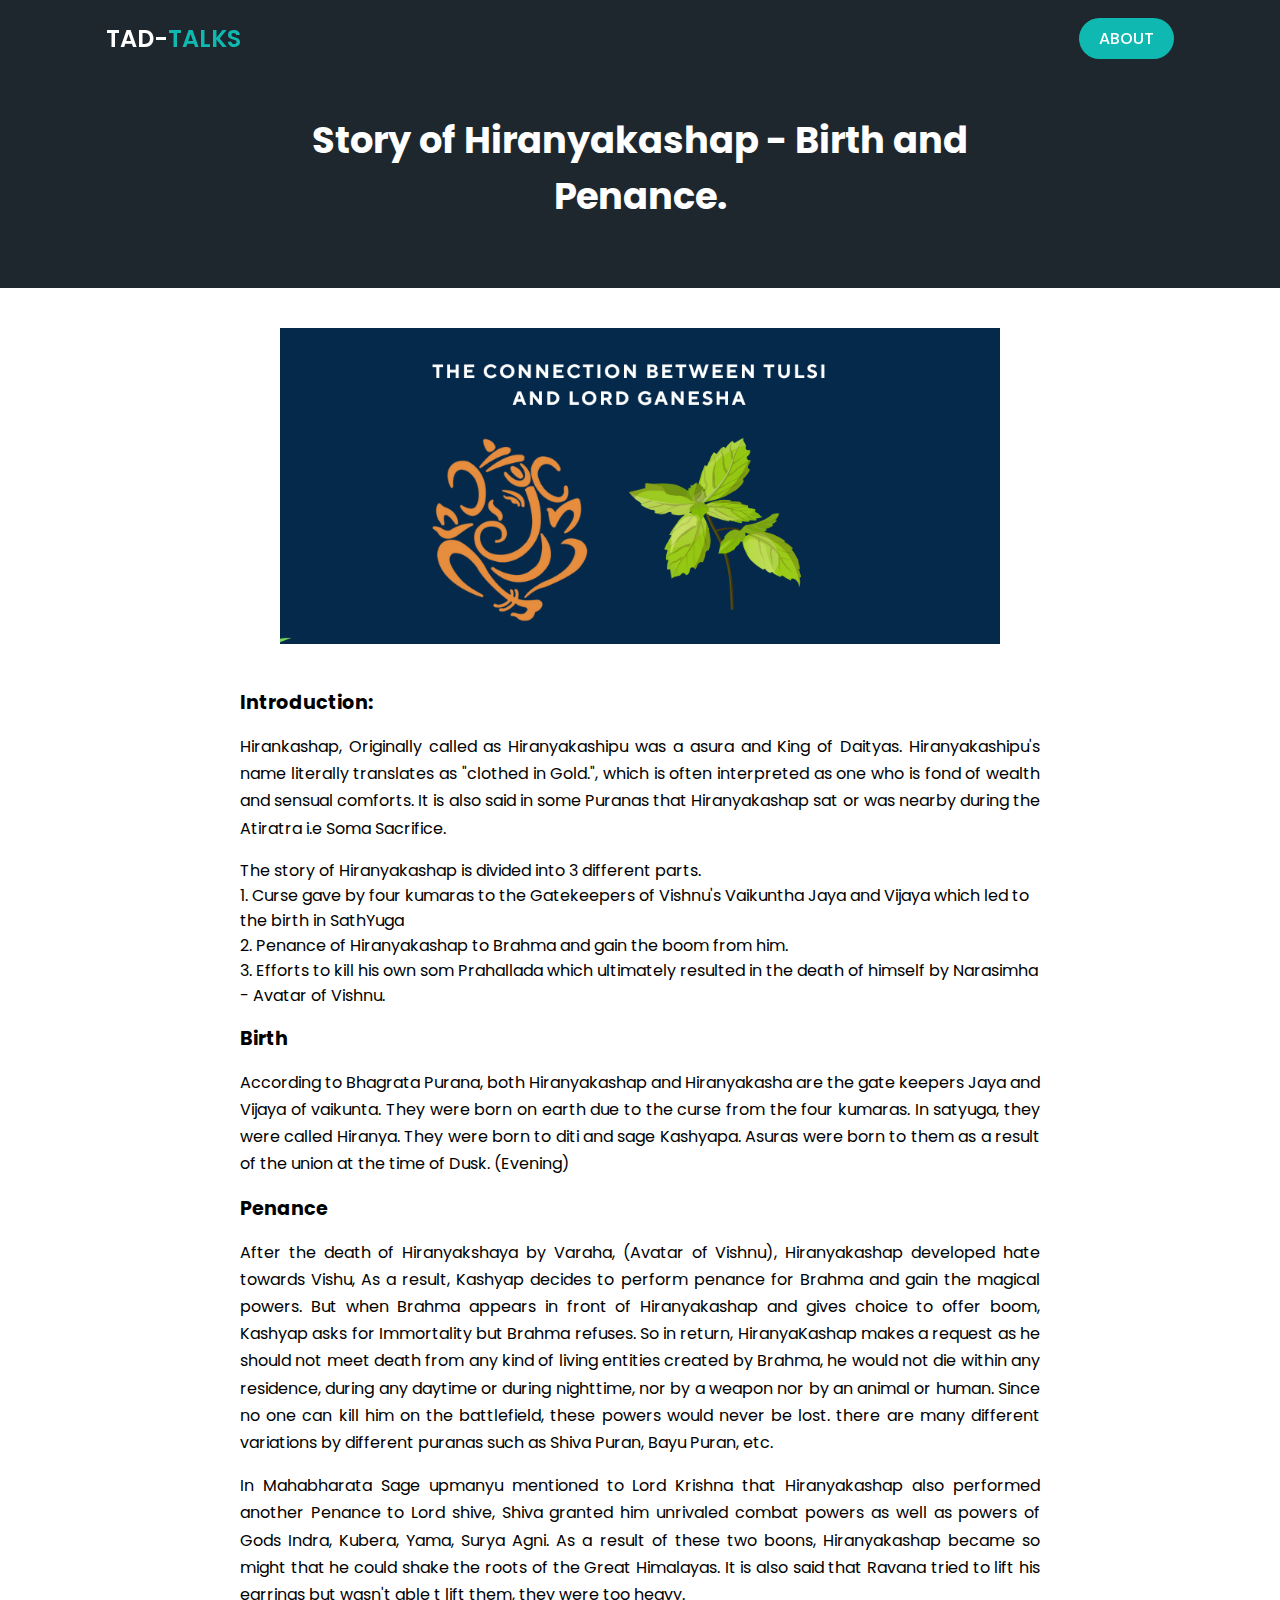
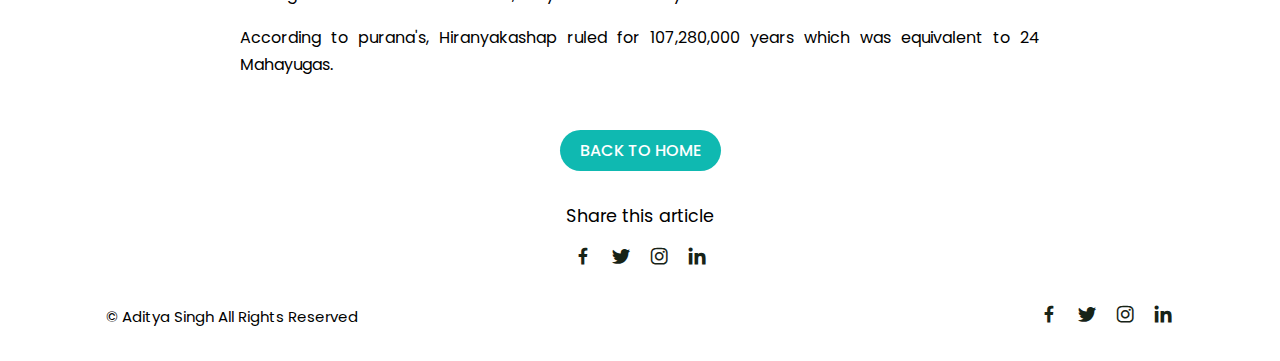
<file: post-2.html>
<!DOCTYPE html>
<html lang="en">
<head>
  <meta charset="UTF-8">
  <meta http-equiv="X-UA-Compatible" content="IE=edge">
  <meta name="viewport" content="width=device-width, initial-scale=1.0">
  <title>Post page</title>
  <!-- Link to CSS -->
  <link rel="stylesheet" href="css/style.css">
  <!-- Box Icons -->
  <link href='https://unpkg.com/boxicons@2.1.2/css/boxicons.min.css' rel='stylesheet'>
</head>
<body>
  <!-- Header -->
  <header>
  <div class="nav container">
    <!-- logo -->
    <a href="index.html" class="logo">TAD-<span>TALKS</span></a>
    <!-- Login btn-->
    <a href="#" class="login">About</a>
  </div>
  </header>

  <!-- Post content -->
  <section class="post-header">
    <div class="header-content post-container">
      <!-- backto home -->
      <!-- <a href="index.html" class="back-home">Back To Home</a> -->
      <!-- Title -->
      <h1 class="header-title">Story of Hiranyakashap - Birth and Penance.</h>
      <!-- post-img -->
      <img src="img/post-1.png" alt="" class="header-img">
    </div>
  </section>



  <!-- posts -->
 <section class="post-content post-container">
    <h2 class="sub-heading">Introduction:     </h2>
    <p class="post-text">Hirankashap, Originally called as Hiranyakashipu was a asura and King of Daityas. Hiranyakashipu's name literally translates as "clothed in Gold.", which is often interpreted as one who is fond of wealth and sensual comforts. It is also said in some Puranas that Hiranyakashap sat or was nearby during the Atiratra i.e Soma Sacrifice.
    </p>
    <p>
      The story of Hiranyakashap is divided into 3 different parts. <br>
1. Curse gave by four kumaras to the Gatekeepers of Vishnu's Vaikuntha Jaya and Vijaya which led to the birth in SathYuga <br>
2. Penance of Hiranyakashap to Brahma and gain the boom from him. <br>
3. Efforts to kill his own som Prahallada which ultimately resulted in the death of himself by Narasimha - Avatar of Vishnu. <br>
    </p>
    <p class="post-text"></p>
    <h2 class="sub-heading">Birth</h2>
    <p class="post-text">According to Bhagrata Purana, both Hiranyakashap and Hiranyakasha are the gate keepers Jaya and Vijaya of vaikunta. They were born on earth due to the curse from the four kumaras. In satyuga, they were called Hiranya. They were born to diti and sage Kashyapa. Asuras were born to them as a result of the union at the time of Dusk. (Evening)
    </p>
    <h2 class="sub-heading">Penance</h2>
    <p class="post-text">After the death of Hiranyakshaya by Varaha, (Avatar of Vishnu), Hiranyakashap developed hate towards Vishu, As a result, Kashyap decides to perform penance for Brahma and gain the magical powers. But when Brahma appears in front of Hiranyakashap and gives choice to offer boom, Kashyap asks for Immortality but Brahma refuses. So in return, HiranyaKashap makes a request as he should not meet death from any kind of living entities created by Brahma, he would not die within any residence, during any daytime or during nighttime, nor by a weapon nor by an animal or human. 
      Since no one can kill him on the battlefield, these powers would never be lost. there are many different variations by different puranas such as Shiva Puran, Bayu Puran, etc. 
      </p>
    <p class="post-text">In Mahabharata Sage upmanyu mentioned to Lord Krishna that Hiranyakashap also performed another Penance to Lord shive, Shiva granted him unrivaled combat powers as well as powers of Gods Indra, Kubera, Yama, Surya Agni. 
      As a result of these two boons, Hiranyakashap became so might that he could shake the roots of the Great Himalayas. It is also said that Ravana tried to lift his earrings but wasn't able t lift them, they were too heavy.
      
    </p>
    <p class="post-text">According to purana's, Hiranyakashap ruled for 107,280,000 years which was equivalent to 24 Mahayugas. 
    </p>
    <!-- <p class="post-text">
      Lord Ganesha is known as Vignahara-Remover of Obstacles.
      Ganesha also appears in Buddism, not only in the form of Buddist God but also as a Hindu deity called “Vinayaka”
      Few famous temples popular in India of Lord Ganesha are Dagaduseth-Which is located in Pune India, Siddivinayaka-Located in Mumbai, Kanipakam-located near Tirupati in Andhra Pradesh.      
    </p> -->

 </section>
 <div class="back-home-container">
  <a href="index.html" class="back-home-bottom">Back To Home</a>
 </div>
 
 <div class="share post-container">
  <span class="share-title">Share this article</span>
  <div class="social">
    <a href="#"><i class='bx bxl-facebook'></i></a>
    <a href="#"><i class='bx bxl-twitter'></i></a>
    <a href="#"><i class='bx bxl-instagram'></i></a>
    <a href="#"><i class='bx bxl-linkedin'></i></a>
  </div>
 </div>

  <!-- Footer -->
  <div class="footer container">
    <p>
      &#169; Aditya Singh All Rights Reserved
    </p>
    <div class="social">
      <a href="#"><i class='bx bxl-facebook'></i></a>
      <a href="#"><i class='bx bxl-twitter'></i></a>
      <a href="#"><i class='bx bxl-instagram'></i></a>
      <a href="#"><i class='bx bxl-linkedin'></i></a>
    </div>
  </div>
  





  <!-- JQuery Link -->
  <script
  src="https://code.jquery.com/jquery-3.6.0.js"
  integrity="sha256-H+K7U5CnXl1h5ywQfKtSj8PCmoN9aaq30gDh27Xc0jk="
  crossorigin="anonymous"></script>

  <!-- link to JS -->
  <script src="js/main.js"></script>
</body> 
</html>
</file>
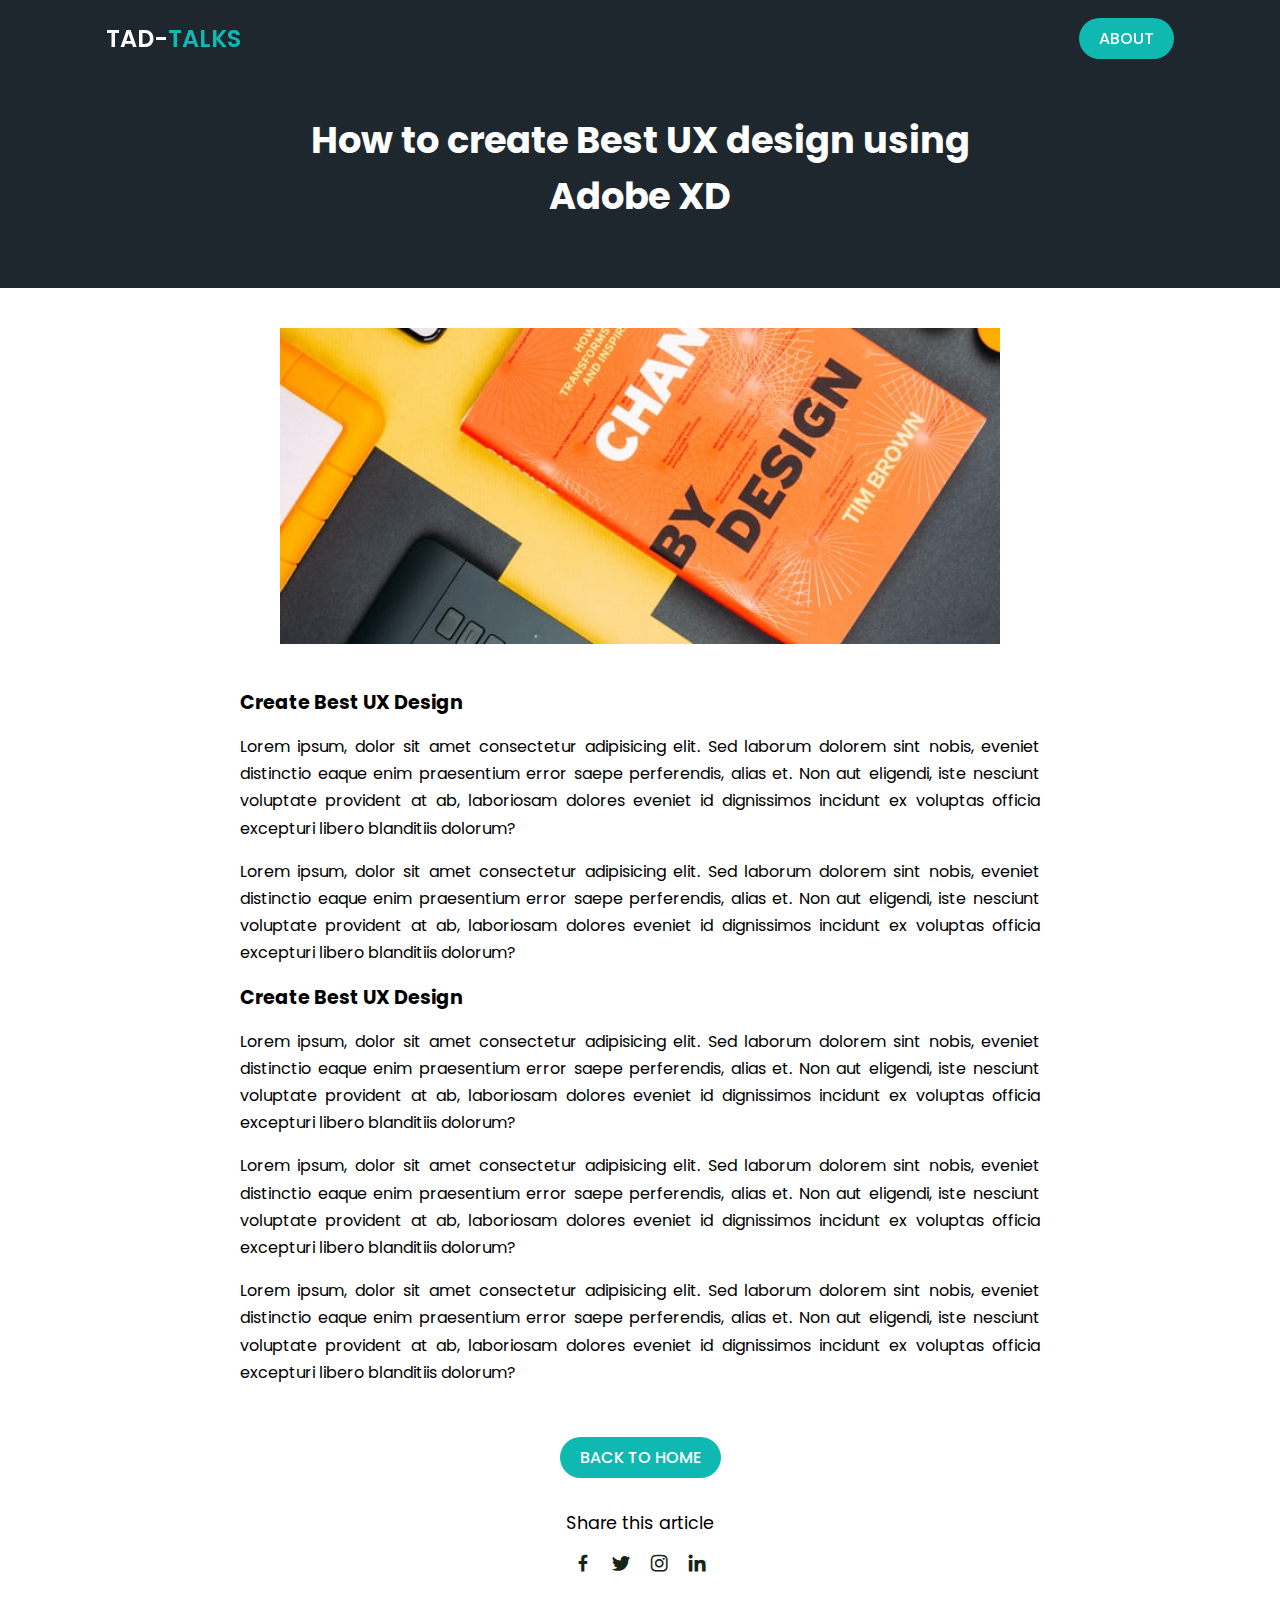
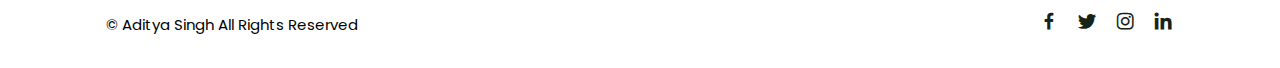
<file: post-page.html>
<!DOCTYPE html>
<html lang="en">
<head>
  <meta charset="UTF-8">
  <meta http-equiv="X-UA-Compatible" content="IE=edge">
  <meta name="viewport" content="width=device-width, initial-scale=1.0">
  <title>Post page</title>
  <!-- Link to CSS -->
  <link rel="stylesheet" href="css/style.css">
  <!-- Box Icons -->
  <link href='https://unpkg.com/boxicons@2.1.2/css/boxicons.min.css' rel='stylesheet'>
</head>
<body>
  <!-- Header -->
  <header>
  <div class="nav container">
    <!-- logo -->
    <a href="index.html" class="logo">TAD-<span>TALKS</span></a>
    <!-- Login btn-->
    <a href="#" class="login">About</a>
  </div>
  </header>

  <!-- Post content -->
  <section class="post-header">
    <div class="header-content post-container">
      <!-- backto home -->
      <!-- <a href="index.html" class="back-home">Back To Home</a> -->
      <!-- Title -->
      <h1 class="header-title">How to create Best UX design using Adobe XD</h>
      <!-- post-img -->
      <img src="img/post-1.jpg" alt="" class="header-img">
    </div>
  </section>



  <!-- posts -->
 <section class="post-content post-container">
    <h2 class="sub-heading">Create Best UX Design</h2>
    <p class="post-text">Lorem ipsum, dolor sit amet consectetur adipisicing elit. Sed laborum dolorem sint nobis, eveniet distinctio eaque enim praesentium error saepe perferendis, alias et. Non aut eligendi, iste nesciunt voluptate provident at ab, laboriosam dolores eveniet id dignissimos incidunt ex voluptas officia excepturi libero blanditiis dolorum?</p>
    <p class="post-text">Lorem ipsum, dolor sit amet consectetur adipisicing elit. Sed laborum dolorem sint nobis, eveniet distinctio eaque enim praesentium error saepe perferendis, alias et. Non aut eligendi, iste nesciunt voluptate provident at ab, laboriosam dolores eveniet id dignissimos incidunt ex voluptas officia excepturi libero blanditiis dolorum?</p>
    <h2 class="sub-heading">Create Best UX Design</h2>
    <p class="post-text">Lorem ipsum, dolor sit amet consectetur adipisicing elit. Sed laborum dolorem sint nobis, eveniet distinctio eaque enim praesentium error saepe perferendis, alias et. Non aut eligendi, iste nesciunt voluptate provident at ab, laboriosam dolores eveniet id dignissimos incidunt ex voluptas officia excepturi libero blanditiis dolorum?</p>
    <p class="post-text">Lorem ipsum, dolor sit amet consectetur adipisicing elit. Sed laborum dolorem sint nobis, eveniet distinctio eaque enim praesentium error saepe perferendis, alias et. Non aut eligendi, iste nesciunt voluptate provident at ab, laboriosam dolores eveniet id dignissimos incidunt ex voluptas officia excepturi libero blanditiis dolorum?</p>
    <p class="post-text">Lorem ipsum, dolor sit amet consectetur adipisicing elit. Sed laborum dolorem sint nobis, eveniet distinctio eaque enim praesentium error saepe perferendis, alias et. Non aut eligendi, iste nesciunt voluptate provident at ab, laboriosam dolores eveniet id dignissimos incidunt ex voluptas officia excepturi libero blanditiis dolorum?</p>
 </section>
 <div class="back-home-container">
  <a href="index.html" class="back-home-bottom">Back To Home</a>
 </div>
 
 <div class="share post-container">
  <span class="share-title">Share this article</span>
  <div class="social">
    <a href="#"><i class='bx bxl-facebook'></i></a>
    <a href="#"><i class='bx bxl-twitter'></i></a>
    <a href="#"><i class='bx bxl-instagram'></i></a>
    <a href="#"><i class='bx bxl-linkedin'></i></a>
  </div>
 </div>

  <!-- Footer -->
  <div class="footer container">
    <p>
      &#169; Aditya Singh All Rights Reserved
    </p>
    <div class="social">
      <a href="#"><i class='bx bxl-facebook'></i></a>
      <a href="#"><i class='bx bxl-twitter'></i></a>
      <a href="#"><i class='bx bxl-instagram'></i></a>
      <a href="#"><i class='bx bxl-linkedin'></i></a>
    </div>
  </div>
  





  <!-- JQuery Link -->
  <script
  src="https://code.jquery.com/jquery-3.6.0.js"
  integrity="sha256-H+K7U5CnXl1h5ywQfKtSj8PCmoN9aaq30gDh27Xc0jk="
  crossorigin="anonymous"></script>

  <!-- link to JS -->
  <script src="js/main.js"></script>
</body> 
</html>
</file>
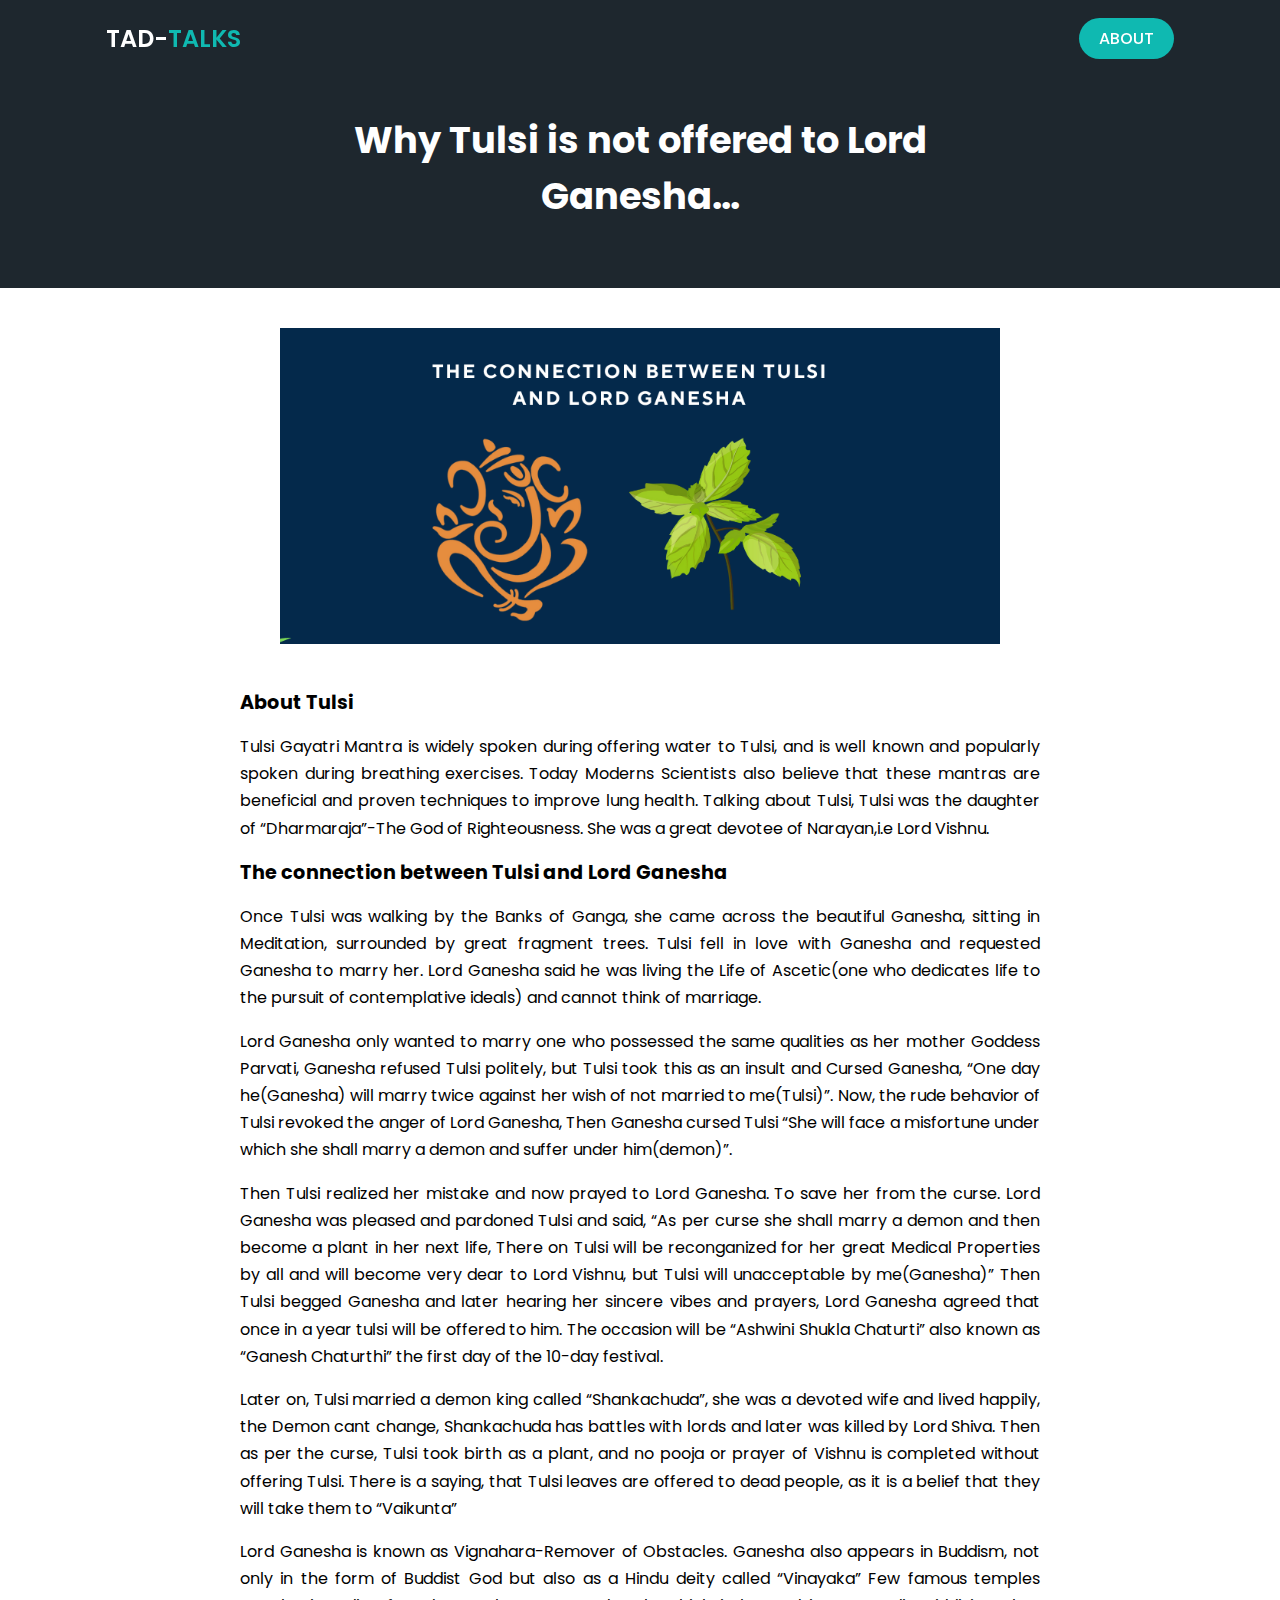
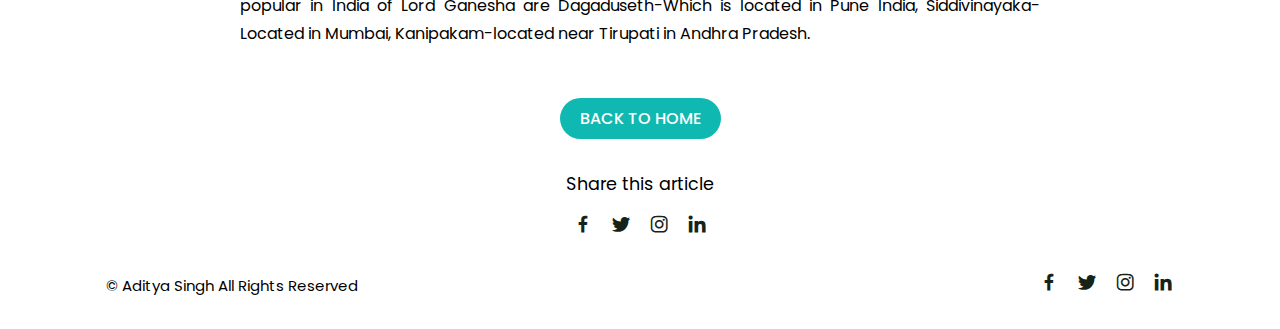
<file: templates/post-page.html>
<!DOCTYPE html>
<html lang="en">
<head>
  <meta charset="UTF-8">
  <meta http-equiv="X-UA-Compatible" content="IE=edge">
  <meta name="viewport" content="width=device-width, initial-scale=1.0">
  <title>Post page</title>
  <!-- Link to CSS -->
  <link rel="stylesheet" href="css/style.css">
  <!-- Box Icons -->
  <link href='https://unpkg.com/boxicons@2.1.2/css/boxicons.min.css' rel='stylesheet'>
</head>
<body>
  <!-- Header -->
  <header>
  <div class="nav container">
    <!-- logo -->
    <a href="index.html" class="logo">TAD-<span>TALKS</span></a>
    <!-- Login btn-->
    <a href="#" class="login">About</a>
  </div>
  </header>

  <!-- Post content -->
  <section class="post-header">
    <div class="header-content post-container">
      <!-- backto home -->
      <!-- <a href="index.html" class="back-home">Back To Home</a> -->
      <!-- Title -->
      <h1 class="header-title">Why Tulsi is not offered to Lord Ganesha...</h>
      <!-- post-img -->
      <img src="img/post-1.png" alt="" class="header-img">
    </div>
  </section>



  <!-- posts -->
 <section class="post-content post-container">
    <h2 class="sub-heading">About Tulsi</h2>
    <p class="post-text">Tulsi Gayatri Mantra is widely spoken during offering water to Tulsi, and is well known and popularly spoken during breathing exercises. Today Moderns Scientists also believe that these mantras are beneficial and proven techniques to improve lung health. Talking about Tulsi, Tulsi was the daughter of “Dharmaraja”-The God of Righteousness. She was a great devotee of Narayan,i.e Lord Vishnu.
    </p>
    <p class="post-text"></p>
    <h2 class="sub-heading">The connection between Tulsi and Lord Ganesha</h2>
    <p class="post-text">Once Tulsi was walking by the Banks of Ganga, she came across the beautiful Ganesha, sitting in Meditation, surrounded by great fragment trees. Tulsi fell in love with Ganesha and requested Ganesha to marry her. Lord Ganesha said he was living the Life of Ascetic(one who dedicates life to the pursuit of contemplative ideals) and cannot think of marriage.</p>
    <p class="post-text">Lord Ganesha only wanted to marry one who possessed the same qualities as her mother Goddess Parvati, Ganesha refused Tulsi politely, but Tulsi took this as an insult and Cursed Ganesha, “One day he(Ganesha) will marry twice against her wish of not married to me(Tulsi)”. Now, the rude behavior of Tulsi revoked the anger of Lord Ganesha, Then Ganesha cursed Tulsi “She will face a misfortune under which she shall marry a demon and suffer under him(demon)”.</p>
    <p class="post-text">Then Tulsi realized her mistake and now prayed to Lord Ganesha. To save her from the curse. Lord Ganesha was pleased and pardoned Tulsi and said, “As per curse she shall marry a demon and then become a plant in her next life, There on Tulsi will be reconganized for her great Medical Properties by all and will become very dear to Lord Vishnu, but Tulsi will unacceptable by me(Ganesha)” Then Tulsi begged Ganesha and later hearing her sincere vibes and prayers, Lord Ganesha agreed that once in a  year tulsi will be offered to him. The occasion will be “Ashwini Shukla Chaturti” also known as “Ganesh Chaturthi” the first day of the 10-day festival. 
    </p>
    <p class="post-text">Later on, Tulsi married a demon king called “Shankachuda”, she was a devoted wife and lived happily, the Demon cant change, Shankachuda has battles with lords and later was killed by Lord Shiva. Then as per the curse, Tulsi took birth as a plant, and no pooja or prayer of Vishnu is completed without offering Tulsi. There is a saying, that Tulsi leaves are offered to dead people, as it is a belief that they will take them to “Vaikunta” 
    </p>
    <p class="post-text">
      Lord Ganesha is known as Vignahara-Remover of Obstacles.
      Ganesha also appears in Buddism, not only in the form of Buddist God but also as a Hindu deity called “Vinayaka”
      Few famous temples popular in India of Lord Ganesha are Dagaduseth-Which is located in Pune India, Siddivinayaka-Located in Mumbai, Kanipakam-located near Tirupati in Andhra Pradesh.      
    </p>

 </section>
 <div class="back-home-container">
  <a href="index.html" class="back-home-bottom">Back To Home</a>
 </div>
 
 <div class="share post-container">
  <span class="share-title">Share this article</span>
  <div class="social">
    <a href="#"><i class='bx bxl-facebook'></i></a>
    <a href="#"><i class='bx bxl-twitter'></i></a>
    <a href="#"><i class='bx bxl-instagram'></i></a>
    <a href="#"><i class='bx bxl-linkedin'></i></a>
  </div>
 </div>

  <!-- Footer -->
  <div class="footer container">
    <p>
      &#169; Aditya Singh All Rights Reserved
    </p>
    <div class="social">
      <a href="#"><i class='bx bxl-facebook'></i></a>
      <a href="#"><i class='bx bxl-twitter'></i></a>
      <a href="#"><i class='bx bxl-instagram'></i></a>
      <a href="#"><i class='bx bxl-linkedin'></i></a>
    </div>
  </div>
  





  <!-- JQuery Link -->
  <script
  src="https://code.jquery.com/jquery-3.6.0.js"
  integrity="sha256-H+K7U5CnXl1h5ywQfKtSj8PCmoN9aaq30gDh27Xc0jk="
  crossorigin="anonymous"></script>

  <!-- link to JS -->
  <script src="js/main.js"></script>
</body> 
</html>
</file>
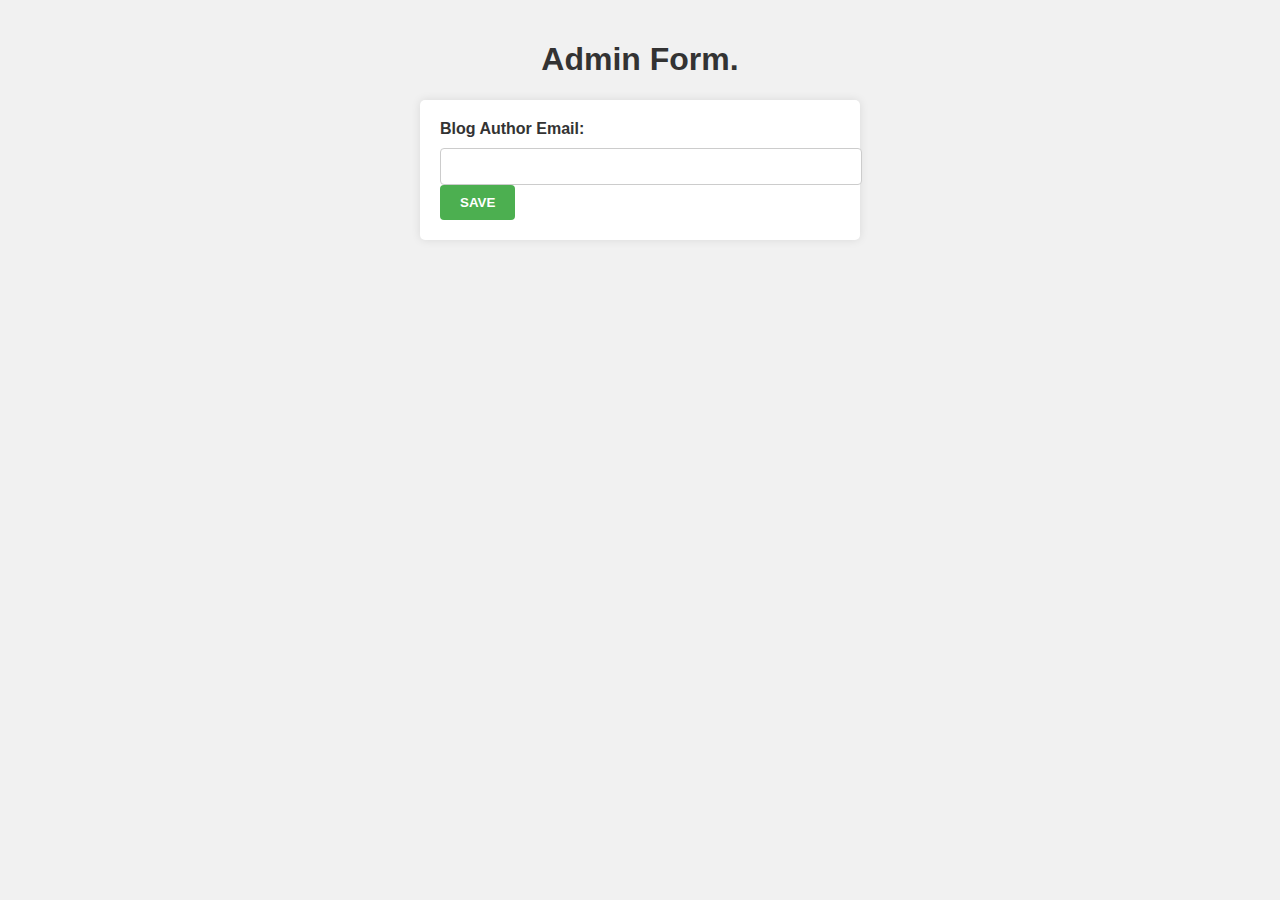
<file: templates/index/adminForm.html>
<!DOCTYPE html>
<html lang="en">
<head>
    <meta charset="UTF-8">
    <meta http-equiv="X-UA-Compatible" content="IE=edge">
    <meta name="viewport" content="width=\, initial-scale=1.0">
    <title>Document</title>
    
    <link rel="stylesheet" href="/templates/css/adminStyle.css">

</head>
<body>
    <h1>
        Admin Form.
    </h1>
    <form action="">
        <label for="authorEmail">Blog Author Email:</label>
        <input type="email" name="authorEmail" required id="authorEmail">
        <button type="submit">Save</button>
    </form>
</body>
</html>
</file>
<file: css/style.css>
/* Google fonts */
@import url('https://fonts.googleapis.com/css2?family=Poppins:wght@400;500;600;700&display=swap');
*{
  font-family: 'Poppins', sans-serif;
  margin: 0;
  padding: 0;
  scroll-behavior: smooth;
  scroll-padding-top: 2rem;
  box-sizing: border-box;
}

/* variables */
:root{
  --container-color:#1e272e;
  --second-color: #0fb9b1;
  --text-color: #172317;
  --bg-color: #ffffff;
}
/* :root{
  --container-color: #040615;
  --second-color: #1b65a7;
  --text-color: #172317;
  --bg-color: #F2F4F5;
} */
/* :root{
  --container-color: #333;
  --second-color: #4c76e2;
  --text-color: #172317;
  --bg-color: #fff;
} */
/* :root{
  --container-color: #1a1e21;
  --second-color: #fd8f44;
  --text-color: #172317;
  --bg-color: #fff;
} */
::selection{
  color: var(--bg-color);
  background-color: var(--second-color);
}
a{
  text-decoration: none;
}
li{
  list-style: none;
}
img{
  width: 100%;
}
section{
  padding: 3rem 0 2rem;
}
.container{
  max-width: 1068px;
  margin: auto;
  width: 100%;
}
/* Header */
header{
  position: fixed;
  top: 0;
  left: 0;
  width: 100%;
  z-index: 200;
}
header.shadow{
  background: var(--bg-color);
  box-shadow: 0 1px 4px hsl(0, 4%, 14%/10%);
  transition: 0.4s;
}
header.shadow .logo{
  color: var(--text-color) ;
}
.nav{
  display: flex;
  align-items: center;
  justify-content: space-between;
  padding: 18px 0;
}
.logo{
  font-size: 1.5rem;
  font-weight: 600;
  color: var(--bg-color);
}
.logo span{
  color: var(--second-color);
}
.login{
  padding: 8px 20px;
  text-transform: uppercase;
  font-weight: 500;
  border-radius: 22px;
  background: var(--second-color);
  color: var(--bg-color);
}
.login:hover{
  background: var(--bg-color);
  color: var(--second-color);
  transition: 0.3s;
  /* border-radius: 4px; */
  border: 4px;
  border: var(--text-color);

}
.knowme-container{
  margin-top: 2rem;
}
.knowme{
  padding: 11px 26px;
  text-transform: uppercase;
  font-weight: 500;
  border-radius: 22px;
  background: var(--second-color);
  color: var(--bg-color);
}
.knowme:hover{
  background: var(--bg-color);
  color: var(--second-color);
  transition: 0.3s;
}
/* home */
.home{
  width: 100%;
  min-height: 440px;
  background: var(--container-color);
  display: grid;
  justify-content: center;
  align-items: center;
}
.home-text{
  color: var(--bg-color);
  text-align: center;
}
.home-title{
  font-size: 3.5rem;
}
.home-title-1{
  color: var(--second-color);
}
.home-subtitle{
  font-size: 2rem;
  font-weight: 400;
}
/* post-filter */
.post-filter{
  display: flex;
  justify-content: center;
  align-items: center;
  column-gap: 1.5rem;
  margin-top: 2rem !important;
  padding-bottom: 1.5rem;
}
.filter-item{
  font-size: 0.9rem;
  font-weight: 500;
  cursor: pointer;
}
.active-filter{
  background: var(--second-color);
  color: var(--bg-color);
  padding: 4px 10px;
  border-radius: 4px;
}
 /* Posts */
 .post{
  display: grid;
  grid-template-columns: repeat(auto-fit, minmax(280px, auto));
  justify-content: center;
  gap: 1.5rem;
 }
 .post-box{
  background: var(--bg-color);
  box-shadow: 0 4px 14px hsl(355deg 25%  15% / 10%);
  padding: 15px;
  border-radius: 0.5rem;
 }
 .post-img{
  width: 100%;
  height: 200px;
  object-fit: cover;
  object-position: center;
  border-radius: 0.5rem;
 }
 .category{
  padding-top: 0.5rem;
  padding-bottom: 0.5rem;

  font-size: 0.9rem;
  font-weight: 600;
  text-transform: uppercase;
  color: var(--second-color);
 }
 .post-title{
  font-size: 1.2rem;
  font-weight: 600  ;
  color: var(--text-color);
  /* to remain title in 2 lines */
  display: -webkit-box;
  -webkit-line-clamp: 2;
  -webkit-box-orient: vertical;
  overflow: hidden;
 }
 .post-date{
  display: flex;
  font-size: 0.875rem;
  text-transform:uppercase ;
  font-weight: 430;
  margin-top: 6px;
 }
 .post-description{
  font-size: 0.9rem;
  line-height: 1.5rem;
  margin: 5px 0 10px;
  /* remain text in 3 lines */
  display: -webkit-box;
  -webkit-line-clamp: 3;
  -webkit-box-orient: vertical;
  overflow: hidden;
 }
.profile{
  display: flex;
  align-items: center;
  gap: 10px;
  margin-top: 1rem;
}
.profile-img{
  width: 35px;
  height: 35px;
  border-radius: 50%;
  object-fit: cover;
  object-position: center;
  border: 2px solid var(--second-color);
}
.profile-name{
  font-size: 0.82rem;
  font-weight: 500;
}
.footer{
  display: flex;
  justify-content: space-between;
  align-items: center;
  padding: 30px 0;
}
.footer p{
  font-size: 0.938rem;
}
.social{
  display: flex;
  align-items: center;
  column-gap: 1rem;
}
.social .bx{
  font-size: 1.4rem;
  color: var(--text-color);
}
.social .bx:hover{
  color: var(--second-color);
  transition: 0.3s all linear;
}



/* ****** Post-Page ******** */
/* Post content  */
.post-header{
  width: 100%;
  /* height: 500px; */
  height: 288px;
  background: var(--container-color);
}
.post-container{
  max-width: 800px;
  margin: auto;
  width: 100%;
}
.header-content{
  display: flex;
  flex-direction: column;
  align-items: center;
  margin-top: 4rem !important;
}
.back-home{
  color: var(--second-color);
  font-size: 0.9rem;
}
.header-title{
  width: 90%;
  font-size: 2.3rem;
  color: var(--bg-color);
  text-align: center;
  margin-bottom: 1rem;
}
.header-img{
  width: 100%;
  height: 420px;
  object-fit: cover;  
  object-position: center;
  /* padding-top: 1rem; */
  padding-top: 6.5rem;
  /* border-radius: ; */
}
.post-content{
  margin-top: 22rem !important;
}
.sub-heading{
  font-size: 1.2rem;
}
.post-text{
  font-size: 1rem;
  line-height: 1.7rem;
  margin: 1rem 0;
  text-align: justify;
}
.back-home-container{
  margin-bottom: 1.5rem;
  display: flex;
  flex-direction: column;
  align-items: center;
  margin-bottom: 2rem;
  margin-top: 0.2rem;
  /* margin-top: 4rem !important; */
}
.back-home-bottom{
  font-size: 1rem;
  /* font-weight: 500; */
  /* color: var(--second-color); */
  padding: 8px 20px;
  text-transform: uppercase;
  font-weight: 500;
  border-radius: 22px;
  background: var(--second-color);
  color: var(--bg-color);
}

.back-home-bottom:hover{
  background: var(--text-color);
  color: var(--second-color);
  transition: 0.3s;
}

/* share */
.share{
  display: flex;
  flex-direction:column ;
  align-items: center;
  row-gap: 1rem;
}
.share-title{
  font-size: 1.1rem;

}
/* Responsive */
@media (max-width: 1060px){
  .container{
    margin: 0 auto;
    width: 95%;
  }
  .home-text{
    width: 100%;
  }
}

@media (max-width: 800px){
  .nav{
    padding: 14px 0;
  }
  .post-container{
    margin: 0 auto;
    width: 95%;
  }
}
@media (max-width: 768px){
  .nav{
    padding: 10px 0;
  }
  section{
    padding: 2rem 0;
  }
  .header-content{
    margin-top: 3rem !important;
  }
  .home{
    min-height: 380px;
  }
  .home-title{
    font-size: 3rem;
  }
  .header-title{
    font-size: 2rem;
  }
  .header-img{
    height: 370px;
  }
  .post-header{
    height: 435px;
  }
  .post-content{
    margin-top: 9rem !important;
  }
}

@media (max-width: 570px){
  .post-header{
    height: 390px;
  }
  .header-title{
    width: 100%;
  }
  .header-img{
    height: 340px;
  }
  .footer{
    flex-direction: column;
    row-gap: 20px 0;
    padding: 20px 0;
    text-align: center;
  }
}

@media (max-width: 396px){
  .home-title{
    font-size: 2rem;
  }
  .home-subtitle{
    font-size: 0.9rem;
  }
  .home{
    min-height: 300px;
  }
  .post-box{
    padding: 10px;
  }
  .header-title{
    font-size: 1.4rem;
  }
  .header-img{
    height: 240px;
  }
  .post-header{
    height: 335px;
  }
  .post-content{
    margin-top: 5rem !important;
  }
  .post-text{
    font-size: 0.875rem;
    line-height: 1.5rem;
    margin: 10px 0;
  }
}
</file>
<file: templates/css/style.css>
/* Google fonts */
@import url('https://fonts.googleapis.com/css2?family=Poppins:wght@400;500;600;700&display=swap');
*{
  font-family: 'Poppins', sans-serif;
  margin: 0;
  padding: 0;
  scroll-behavior: smooth;
  scroll-padding-top: 2rem;
  box-sizing: border-box;
}

/* variables */
:root{
  --container-color:#1e272e;
  --second-color: #0fb9b1;
  --text-color: #172317;
  --bg-color: #ffffff;
}
/* :root{
  --container-color: #040615;
  --second-color: #1b65a7;
  --text-color: #172317;
  --bg-color: #F2F4F5;
} */
/* :root{
  --container-color: #333;
  --second-color: #4c76e2;
  --text-color: #172317;
  --bg-color: #fff;
} */
/* :root{
  --container-color: #1a1e21;
  --second-color: #fd8f44;
  --text-color: #172317;
  --bg-color: #fff;
} */
::selection{
  color: var(--bg-color);
  background-color: var(--second-color);
}
a{
  text-decoration: none;
}
li{
  list-style: none;
}
img{
  width: 100%;
}
section{
  padding: 3rem 0 2rem;
}
.container{
  max-width: 1068px;
  margin: auto;
  width: 100%;
}
/* Header */
header{
  position: fixed;
  top: 0;
  left: 0;
  width: 100%;
  z-index: 200;
}
header.shadow{
  background: var(--bg-color);
  box-shadow: 0 1px 4px hsl(0, 4%, 14%/10%);
  transition: 0.4s;
}
header.shadow .logo{
  color: var(--text-color) ;
}
.nav{
  display: flex;
  align-items: center;
  justify-content: space-between;
  padding: 18px 0;
}
.logo{
  font-size: 1.5rem;
  font-weight: 600;
  color: var(--bg-color);
}
.logo span{
  color: var(--second-color);
}
.login{
  padding: 8px 20px;
  text-transform: uppercase;
  font-weight: 500;
  border-radius: 22px;
  background: var(--second-color);
  color: var(--bg-color);
}
.login:hover{
  background: var(--bg-color);
  color: var(--second-color);
  transition: 0.3s;
  /* border-radius: 4px; */
  border: 4px;
  border: var(--text-color);

}
.knowme-container{
  margin-top: 2rem;
}
.knowme{
  padding: 11px 26px;
  text-transform: uppercase;
  font-weight: 500;
  border-radius: 22px;
  background: var(--second-color);
  color: var(--bg-color);
}
.knowme:hover{
  background: var(--bg-color);
  color: var(--second-color);
  transition: 0.3s;
}
/* home */
.home{
  width: 100%;
  min-height: 440px;
  background: var(--container-color);
  display: grid;
  justify-content: center;
  align-items: center;
}
.home-text{
  color: var(--bg-color);
  text-align: center;
}
.home-title{
  font-size: 3.5rem;
}
.home-title-1{
  color: var(--second-color);
}
.home-subtitle{
  font-size: 2rem;
  font-weight: 400;
}
/* post-filter */
.post-filter{
  display: flex;
  justify-content: center;
  align-items: center;
  column-gap: 1.5rem;
  margin-top: 2rem !important;
  padding-bottom: 1.5rem;
}
.filter-item{
  font-size: 0.9rem;
  font-weight: 500;
  cursor: pointer;
}
.active-filter{
  background: var(--second-color);
  color: var(--bg-color);
  padding: 4px 10px;
  border-radius: 4px;
}
 /* Posts */
 .post{
  display: grid;
  grid-template-columns: repeat(auto-fit, minmax(280px, auto));
  justify-content: center;
  gap: 1.5rem;
 }
 .post-box{
  background: var(--bg-color);
  box-shadow: 0 4px 14px hsl(355deg 25%  15% / 10%);
  padding: 15px;
  border-radius: 0.5rem;
 }
 .post-img{
  width: 100%;
  height: 200px;
  object-fit: cover;
  object-position: center;
  border-radius: 0.5rem;
 }
 .category{
  padding-top: 0.5rem;
  padding-bottom: 0.5rem;

  font-size: 0.9rem;
  font-weight: 600;
  text-transform: uppercase;
  color: var(--second-color);
 }
 .post-title{
  font-size: 1.2rem;
  font-weight: 600  ;
  color: var(--text-color);
  /* to remain title in 2 lines */
  display: -webkit-box;
  -webkit-line-clamp: 2;
  -webkit-box-orient: vertical;
  overflow: hidden;
 }
 .post-date{
  display: flex;
  font-size: 0.875rem;
  text-transform:uppercase ;
  font-weight: 430;
  margin-top: 6px;
 }
 .post-description{
  font-size: 0.9rem;
  line-height: 1.5rem;
  margin: 5px 0 10px;
  /* remain text in 3 lines */
  display: -webkit-box;
  -webkit-line-clamp: 3;
  -webkit-box-orient: vertical;
  overflow: hidden;
 }
.profile{
  display: flex;
  align-items: center;
  gap: 10px;
  margin-top: 1rem;
}
.profile-img{
  width: 35px;
  height: 35px;
  border-radius: 50%;
  object-fit: cover;
  object-position: center;
  border: 2px solid var(--second-color);
}
.profile-name{
  font-size: 0.82rem;
  font-weight: 500;
}
.footer{
  display: flex;
  justify-content: space-between;
  align-items: center;
  padding: 30px 0;
}
.footer p{
  font-size: 0.938rem;
}
.social{
  display: flex;
  align-items: center;
  column-gap: 1rem;
}
.social .bx{
  font-size: 1.4rem;
  color: var(--text-color);
}
.social .bx:hover{
  color: var(--second-color);
  transition: 0.3s all linear;
}



/* ****** Post-Page ******** */
/* Post content  */
.post-header{
  width: 100%;
  /* height: 500px; */
  height: 288px;
  background: var(--container-color);
}
.post-container{
  max-width: 800px;
  margin: auto;
  width: 100%;
}
.header-content{
  display: flex;
  flex-direction: column;
  align-items: center;
  margin-top: 4rem !important;
}
.back-home{
  color: var(--second-color);
  font-size: 0.9rem;
}
.header-title{  
  width: 90%;
  font-size: 2.3rem;
  color: var(--bg-color);
  text-align: center;
  margin-bottom: 1rem;
}
.header-img{
  width: 100%;
  height: 420px;
  object-fit: cover;  
  object-position: center;
  /* padding-top: 1rem; */
  padding-top: 6.5rem;
  /* border-radius: ; */
}
.post-content{
  margin-top: 22rem !important;
}
.sub-heading{
  font-size: 1.2rem;
}
.post-text{
  font-size: 1rem;
  line-height: 1.7rem;
  margin: 1rem 0;
  text-align: justify;
}
.back-home-container{
  margin-bottom: 1.5rem;
  display: flex;
  flex-direction: column;
  align-items: center;
  margin-bottom: 2rem;
  margin-top: 0.2rem;
  /* margin-top: 4rem !important; */
}
.back-home-bottom{
  font-size: 1rem;
  /* font-weight: 500; */
  /* color: var(--second-color); */
  padding: 8px 20px;
  text-transform: uppercase;
  font-weight: 500;
  border-radius: 22px;
  background: var(--second-color);
  color: var(--bg-color);
}

.back-home-bottom:hover{
  background: var(--text-color);
  color: var(--second-color);
  transition: 0.3s;
}

/* share */
.share{
  display: flex;
  flex-direction:column ;
  align-items: center;
  row-gap: 1rem;
}
.share-title{
  font-size: 1.1rem;

}
/* Responsive */
@media (max-width: 1060px){
  .container{
    margin: 0 auto;
    width: 95%;
  }
  .home-text{
    width: 100%;
  }
}

@media (max-width: 800px){
  .nav{
    padding: 14px 0;
  }
  .post-container{
    margin: 0 auto;
    width: 95%;
  }
}
@media (max-width: 768px){
  .nav{
    padding: 10px 0;
  }
  section{
    padding: 2rem 0;
  }
  .header-content{
    margin-top: 3rem !important;
  }
  .home{
    min-height: 380px;
  }
  .home-title{
    font-size: 3rem;
  }
  .header-title{
    font-size: 2rem;
  }
  .header-img{
    height: 370px;
  }
  .post-header{
    height: 435px;
  }
  .post-content{
    margin-top: 9rem !important;
  }
}

@media (max-width: 570px){
  .post-header{
    height: 390px;
  }
  .header-title{
    width: 100%;
  }
  .header-img{
    height: 340px;
  }
  .footer{
    flex-direction: column;
    row-gap: 20px 0;
    padding: 20px 0;
    text-align: center;
  }
}

@media (max-width: 396px){
  .home-title{
    font-size: 2rem;
  }
  .home-subtitle{
    font-size: 0.9rem;
  }
  .home{
    min-height: 300px;
  }
  .post-box{
    padding: 10px;
  }
  .header-title{
    font-size: 1.4rem;
  }
  .header-img{
    height: 240px;
  }
  .post-header{
    height: 335px;
  }
  .post-content{
    margin-top: 5rem !important;
  }
  .post-text{
    font-size: 0.875rem;
    line-height: 1.5rem;
    margin: 10px 0;
  }
}
</file>
<file: templates/css/adminStyle.css>
body {
    font-family: Arial, sans-serif;
    background-color: #f1f1f1;
    margin: 0;
    padding: 20px;
  }
  
  h1 {
    color: #333;
    text-align: center;
  }
  
  form {
    background-color: #fff;
    padding: 20px;
    border-radius: 5px;
    box-shadow: 0 0 10px rgba(0, 0, 0, 0.1);
    max-width: 400px;
    margin: 0 auto;
  }
  
  label {
    display: block;
    margin-bottom: 10px;
    color: #333;
    font-weight: bold;
  }
  
  input[type="email"] {
    width: 100%;
    padding: 10px;
    border: 1px solid #ccc;
    border-radius: 4px;
  }
  
  button[type="submit"] {
    background-color: #4CAF50;
    color: #fff;
    border: none;
    padding: 10px 20px;
    cursor: pointer;
    border-radius: 4px;
    font-weight: bold;
    text-transform: uppercase;
    transition: background-color 0.3s ease;
  }
  
  button[type="submit"]:hover {
    background-color: #45a049;
  }
  
  .error-message {
    color: red;
    margin-top: 10px;
  }
</file>
